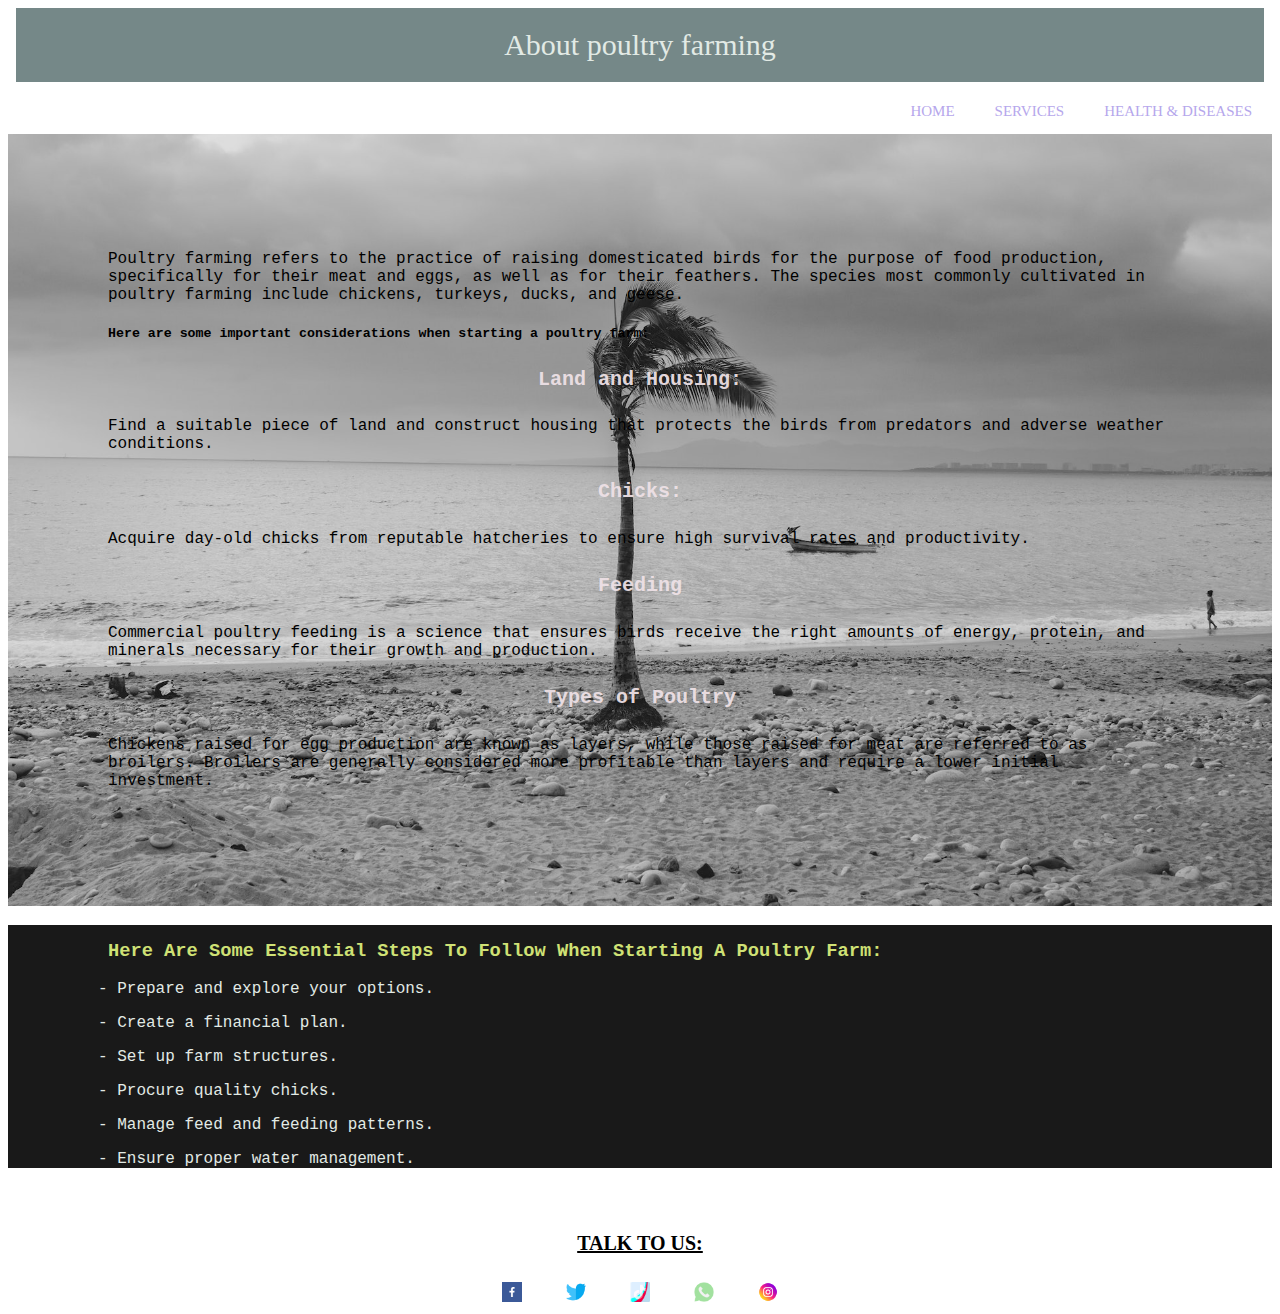
<file: about.html>
<!DOCTYPE html>
<html lang="en">
<head>
    <meta charset="UTF-8">
    <meta name="viewport" content="width=device-width, initial-scale=1.0">
    <link rel="stylesheet" href="about.css">
    <title>poultry farming</title>
</head>
<body>
  
   <h1 class="alfa">About poultry farming</h1>
  
   <section>
   <nav> 
      <ul>
          <a href="health.html"><li>health & diseases</li></a>
          <a href="service.html"><li>services</li></a>
         
          <a href="index.html"><li>home</li></a>
      </ul><br>
      </nav>
   </section><br>
   <div class="container">
    <p class="containa">Poultry farming refers to the practice of raising domesticated birds for the purpose of food production, specifically for their meat and eggs, as well as for their feathers.
         The species most commonly cultivated in poultry farming include chickens, turkeys, ducks, and geese.</p>
         <h5>Here are some important considerations when starting a poultry farm:</h5>
     
           <h4>Land and Housing:</h4> 
              <p> Find a suitable piece of land and construct housing that protects the birds from predators and
                 adverse weather conditions.</p>
            
            <h4> Chicks:</h4>  
               Acquire day-old chicks from reputable hatcheries to ensure high survival rates and productivity.
            
            <h4> Feeding</h4>

                Commercial poultry feeding is a science that ensures birds receive the right amounts of
                 energy, protein, and minerals necessary for their growth and production. 
                
                <h4> Types of Poultry</h4>
               
               <p>Chickens raised for egg production are known as layers, while those raised for meat
                 are referred to as broilers. Broilers are generally considered more profitable than layers
                  and require a lower initial investment. </p>
                
               </div> 
               <section class="cta" >          

               <h3 class="cta_title"> Here are some essential steps to follow when starting a poultry farm:</h3>
               <ol class="cta_title_primary">
                <p>- Prepare and explore your options.</p>
                <p>- Create a financial plan.</p>
                <p>- Set up farm structures.</p>
                <p>-  Procure quality chicks.</p>
                <p>-  Manage feed and feeding patterns.</p>
                <p>- Ensure proper water management.</p>
               </ol>
               </section>
               <br>

               
               

   
</body>
<footer>
   <aside>
       <h4 class="cont">talk to  us:</h4>
       <p>
           <a href="https://web.facebook.com/profile.php?id=61570667713787&sk=about"><img src="images/facebook_2496095.png" width="20px"></a>
       </p>
       <p><a href=""><img src="images/twitter_1400854.png" width="20px"></a></p>
       <p><a href=""><img src="images/tik-tok_3046118.png" width="20px"></a></p>
       <p><a href=""><img src="images/call_4629058.png" width="20px"></a></p>
       <p><a href=""><img src="images/instagram_4138124.png" width="20px"></a></p>
   </aside>
</footer>
</html>
</file>
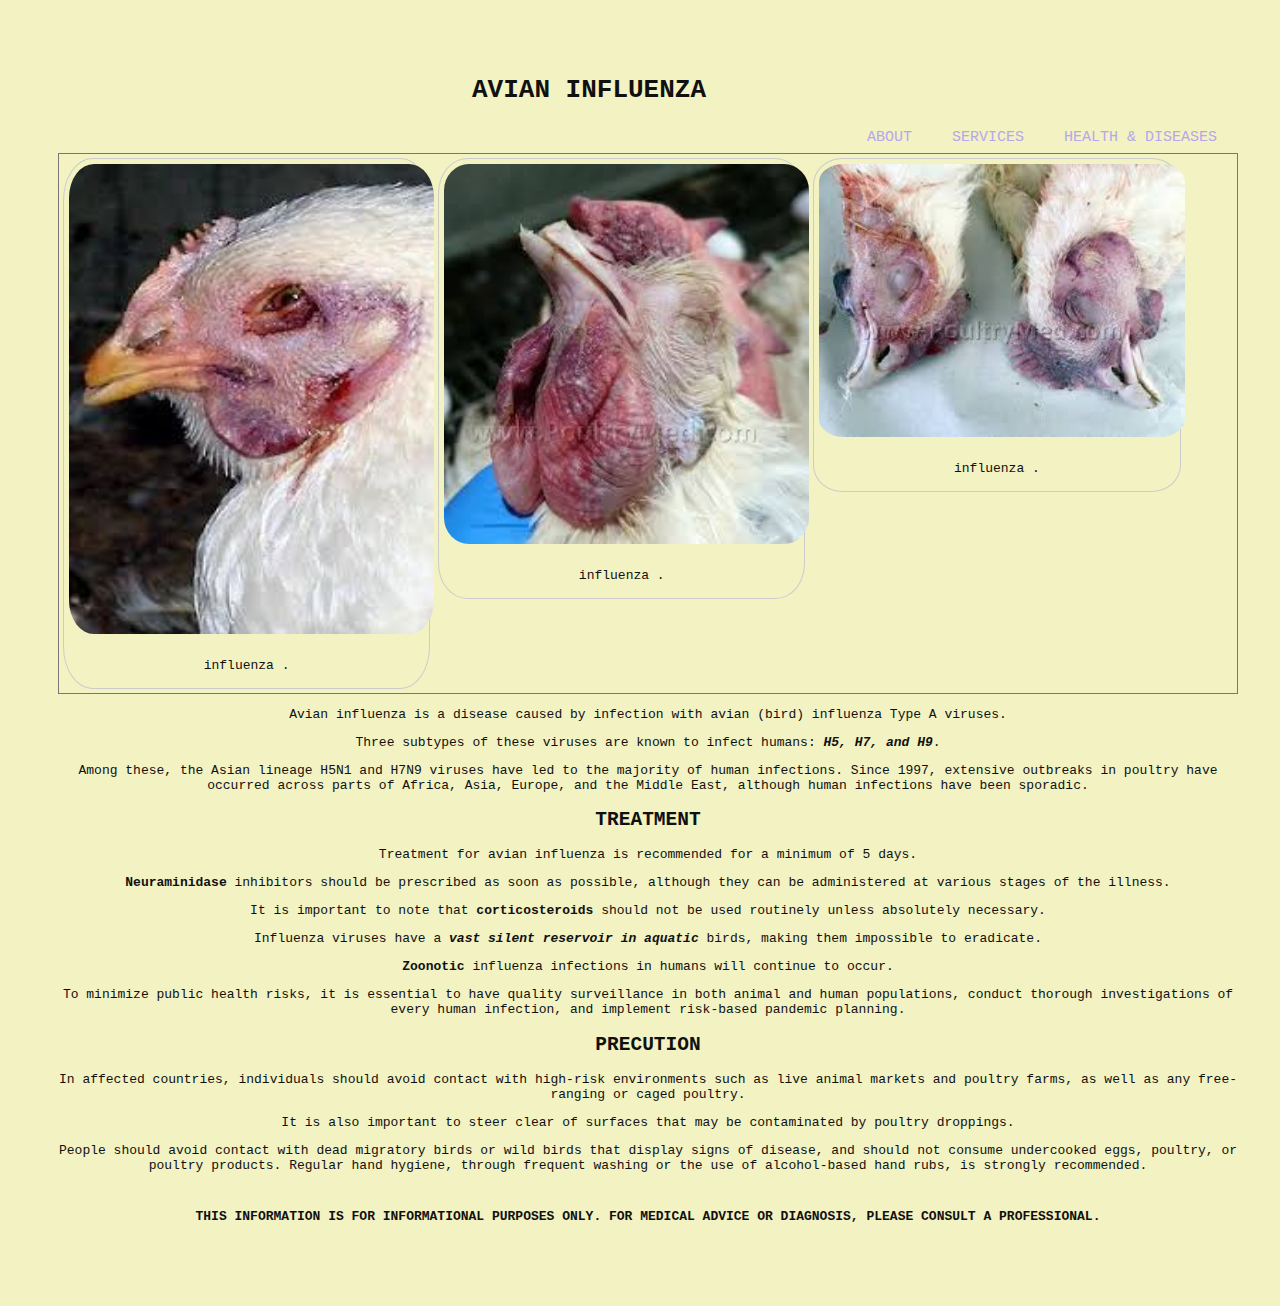
<file: avian.html>
<!DOCTYPE html>
<html lang="en">
<head>
    <meta charset="UTF-8">
    <meta name="viewport" content="width=device-width, initial-scale=1.0">
    <link rel="stylesheet" type="text/css" href="avian.css">
    <title>Avian influenza</title>
</head>
<body>
    <h1>avian influenza</h1>
    <nav>
        <ul>
            <a href="health.html"><li>health & diseases</li></a>
            <a href="service.html"><li>services</li></a>
            <a href="about.html"><li>about</li></a>
            
        </ul><br>
        </nav>

        <div class="img">
            <div class="gallery">
              <a target="_blank" href="https://www.google.com/search?q=avian+influenza+disease&sca_esv=3473e858e21315cd&udm=2&biw=1369&bih=607&sxsrf=AHTn8zoVYIc0hoXsjq4AtJ_FDmmoZ5x0hw%3A1740326788436&ei=hEe7Z6SiGq6Vxc8PpuHdiAM&oq=ainfluenza+disease&gs_lp=[base64]&sclient=img#vhid=BP-S39q5iXfE7M&vssid=mosaic">
            
                <img src="images/avian1.jpeg" alt="avian1" width="600" height="400">
              </a>
              <div class="desc">influenza .</div>
            </div>
            <div class="gallery">
              <a target="_blank" href="https://www.poultrymed.com/Poultrymed/Templates/showpage.asp?DBID=1&LNGID=1&TMID=103&FID=1512">
            
                <img src="images/avian2.jpeg" alt="avian2" width="600" height="400">
              </a>
              <div class="desc">influenza   .
            
                </div>
            </div>
            <div class="gallery">
              <a target="_blank" href="https://www.poultrymed.com/Poultrymed/Templates/showpage.asp?DBID=1&LNGID=1&TMID=103&FID=1512">
            
                <img src="images/avian3.jpeg" alt="avian3" width="600" height="400">
              </a>
              <div class="desc"> influenza .</div>
            </div>
        </div>
    

    <p> Avian influenza is a disease caused by infection with avian (bird) influenza Type A viruses.</p>
    <p> Three subtypes of these viruses are known to infect humans:<i><b> H5, H7, and H9</b></i>. </p>
    <p> Among these, the Asian lineage H5N1 and H7N9 viruses have led to the majority of human infections. 
     Since 1997, extensive outbreaks in poultry have occurred across parts of Africa, Asia, Europe, 
     and the Middle East, although human infections have been sporadic.</p>

     <h2> Treatment</h2>

<p> Treatment for avian influenza is recommended for a minimum of 5 days.</p>
 <p><b> Neuraminidase</b> inhibitors should be prescribed as soon as possible, although they can be administered at various stages of the illness. </p>
 <p> It is important to note that <b> corticosteroids </b>should not be used routinely unless absolutely necessary.</p>
<p> Influenza viruses have a<i><b> vast silent reservoir in aquatic</b></i> birds, making them impossible to eradicate.</p>
 <p><b>Zoonotic </b> influenza infections in humans will continue to occur.</p> 
 <p> To minimize public health risks, 
  it is essential to have quality surveillance in both animal and human populations, 
  conduct thorough investigations of every human infection, and implement risk-based pandemic planning.</p>

<h2> precution</h2>

<p> In affected countries, individuals should avoid contact with high-risk environments such as live animal markets and poultry farms, 
 as well as any free-ranging or caged poultry.</p>
 <p>It is also important to steer clear of surfaces that may be contaminated by poultry droppings. </p>

 <p> People should avoid contact with dead migratory birds or wild birds that display signs of disease, and should not consume undercooked eggs, poultry,
  or poultry products. Regular hand hygiene, through frequent washing or the use of alcohol-based hand rubs, is strongly recommended.</p>

  <footer>
     <p>This information is for informational purposes only.
    For medical advice or diagnosis, please consult a professional.</p>
</footer>
 
</body>
</html>
</file>
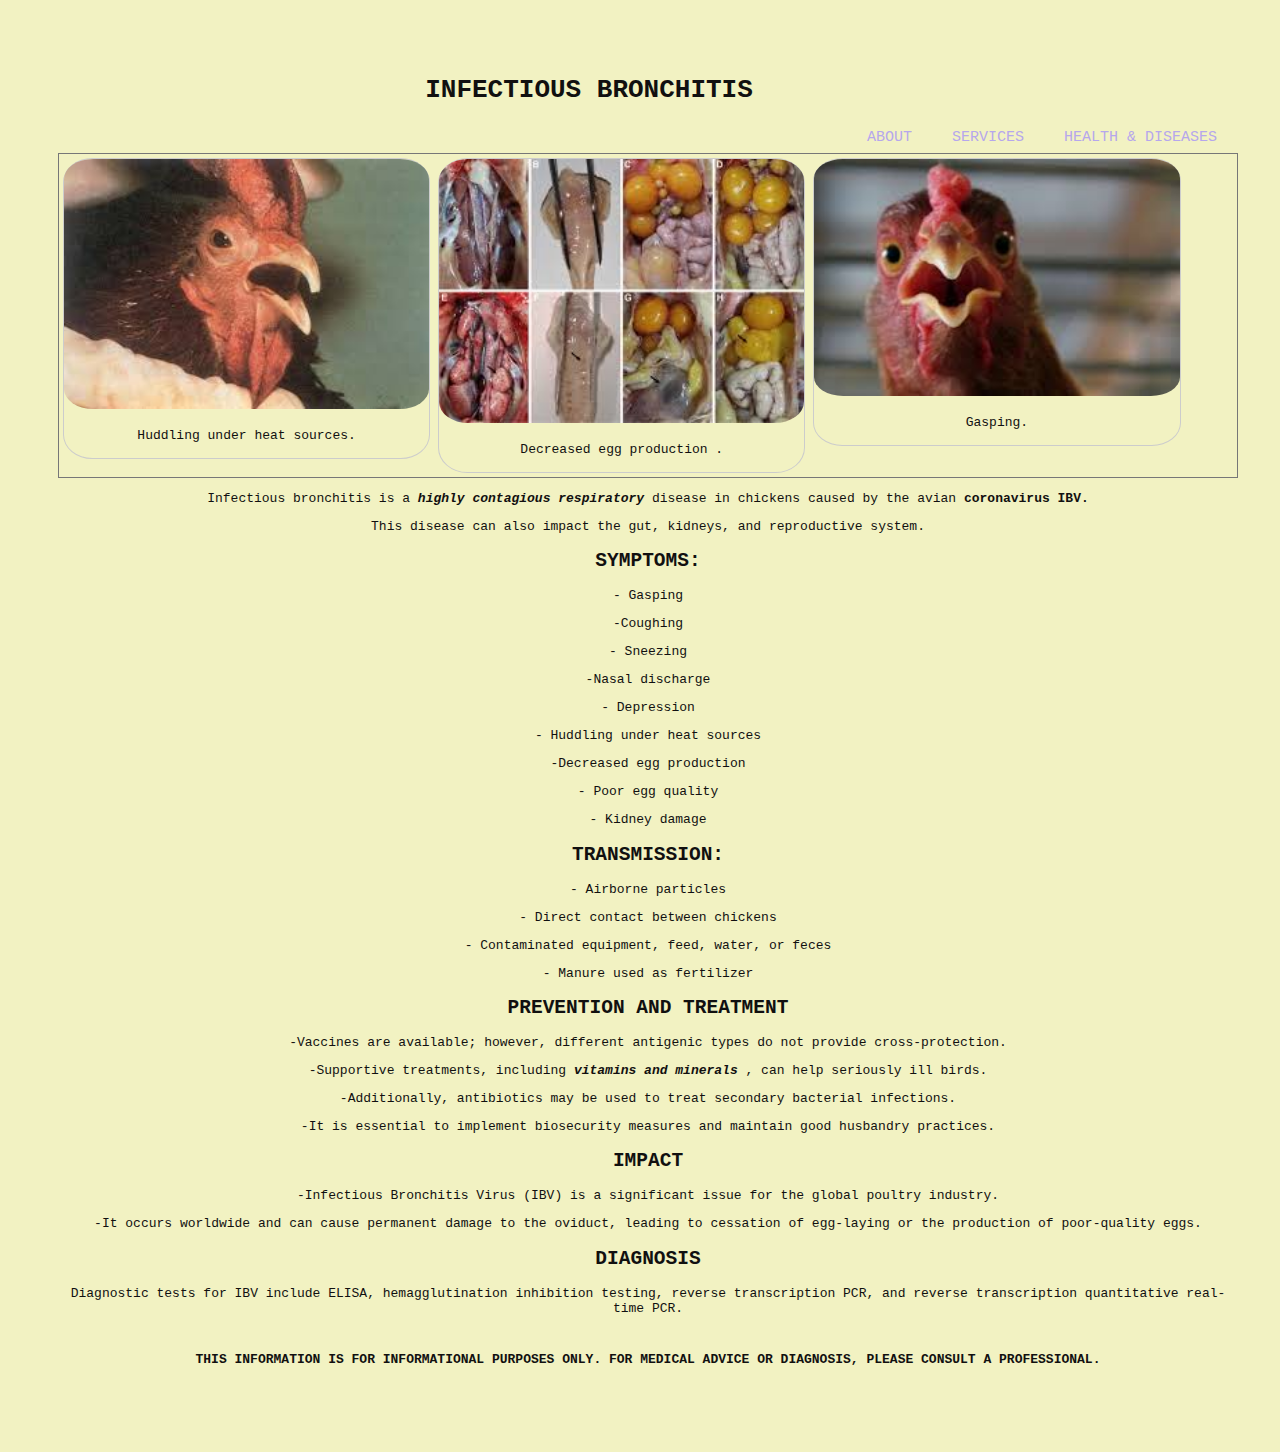
<file: bronchitis.html>
<!DOCTYPE html>
<html lang="en">
<head>
    <meta charset="UTF-8">
    <meta name="viewport" content="width=device-width, initial-scale=1.0">
    <link rel="stylesheet" type="text/css" href="bronchitis.css">
    <title>Infectious bronchitis</title>
</head>
<body>
    <h1>Infectious bronchitis</h1> 
  <nav>
    <ul>
        <a href="health.html"><li>health & diseases</li></a>
        <a href="service.html"><li>services</li></a>
        <a href="about.html"><li>about</li></a>
        
    </ul><br>
    </nav>
    <section class="img">
        <div class="gallery">
          <a target="_blank" href="https://www.google.com/search?q=infectious+bronchitis+disease&sca_esv=3473e858e21315cd&udm=2&biw=1369&bih=607&sxsrf=AHTn8zoxaBE9Vjeu_4XBewbmIBy-h89VQQ%3A1740326821602&ei=pUe7Z4iQJJ2rxc8P5bWq0QE&oq=&gs_lp=[base64]&sclient=img">
        
            <img src="images/bronchitis1.jpeg" alt="bronchitis1" width="600" height="400">
          </a>
          <div class="desc">Huddling under heat sources.</div>
        </div>
        <div class="gallery">
          <a target="_blank" href="https://veterinaryresearch.biomedcentral.com/articles/10.1186/s13567-020-00811-y">
        
            <img src="images/bronchitis2.jpeg" alt="bronchitis2" width="600" height="400">
          </a>
          <div class="desc">Decreased egg production  .
        
            </div>
        </div>
        <div class="gallery">
          <a target="_blank" href="https://www.wattagnet.com/broilers-turkeys/article/15518676/infectious-bronchitis-hits-15000-algerian-layers-wattagnet">
        
            <img src="images/bronchitis3.jpeg" alt="bronchitis3" width="600" height="400">
          </a>
          <div class="desc"> Gasping.</div>
        </div>
        </section>
      
    
   <p> Infectious bronchitis is a<i><b> highly contagious respiratory </b></i>disease in chickens caused by the avian <b>coronavirus IBV. </b> </p>
   <p> This disease can also impact the gut, kidneys, and reproductive system.</p>

<h2> Symptoms:</h2>

<p>- Gasping  </p>
<p> -Coughing  </p>
    <p>- Sneezing </p> 
        <p> -Nasal discharge  </p>
            <p>- Depression  </p>
                <p>- Huddling under heat sources  </p>
                    <p> -Decreased egg production  </p>
                        <p>- Poor egg quality  </p>
                            <p>- Kidney damage  </p>
                                                
<h2>Transmission:</h2> 

    <p>- Airborne particles  </p>
        <p>- Direct contact between chickens  </p>
            <p>- Contaminated equipment, feed, water, or feces </p> 
                <p>- Manure used as fertilizer  </p>

<h2>Prevention and Treatment</h2>

    <p>-Vaccines are available; however, different antigenic types do not provide cross-protection. </p>
        <p>-Supportive treatments, including <i><b>vitamins and minerals</b></i> , can help seriously ill birds.</p>
            <p>-Additionally, antibiotics may be used to treat secondary bacterial infections. </p>
                <p>-It is essential to implement biosecurity measures and maintain good husbandry practices.</p>

<h2>Impact</h2>

    <p>-Infectious Bronchitis Virus (IBV) is a significant issue for the global poultry industry. </p>
        <p>-It occurs worldwide and can cause permanent damage to the oviduct, 
            leading to cessation of egg-laying or the production of poor-quality eggs.</p>

<h2>Diagnosis</h2>

<p> Diagnostic tests for IBV include ELISA, hemagglutination inhibition testing, reverse transcription PCR, 
and reverse transcription quantitative real-time PCR.</p>
<footer>
<p class="">This information is for informational purposes only. For medical advice or diagnosis, please consult a professional.</p>
</footer>
</body>
</html>
</file>
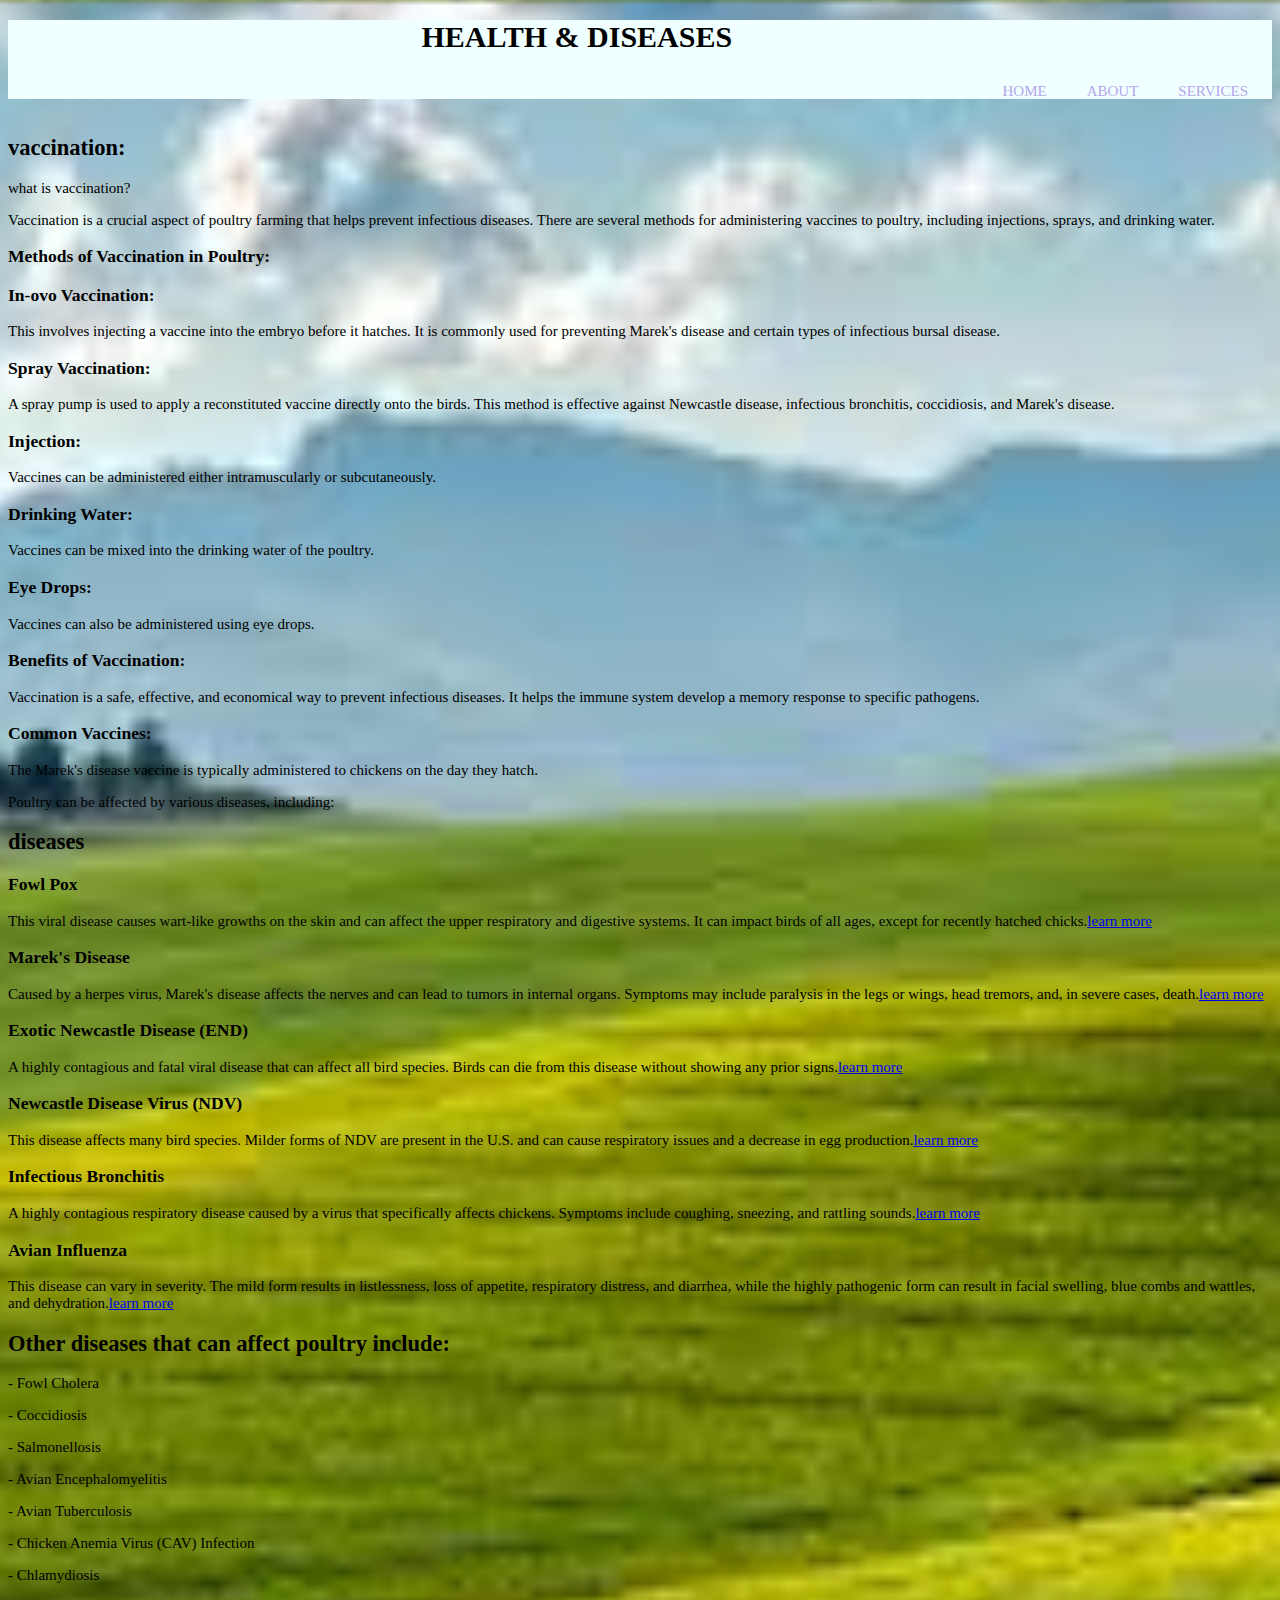
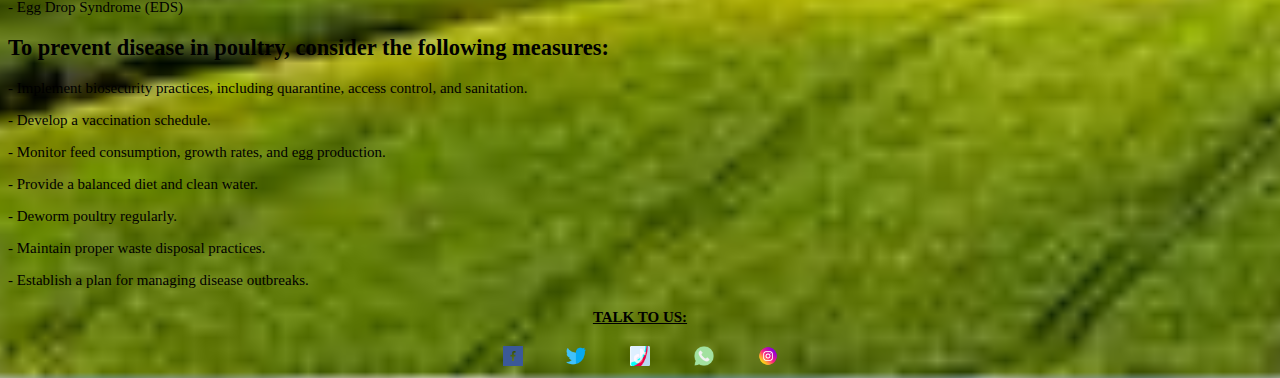
<file: health.html>
<!DOCTYPE html>
<html lang="en">
<head>
    <meta charset="UTF-8">
    <meta name="viewport" content="width=h, initial-scale=1.0">
    <link rel="stylesheet" type="text/css" href="health.css">
    <title>Health & diseases</title>
</head>
<body>
    <header>
        <h1>health & diseases</h1>
        <nav>
            <ul>
                
                <a href="service.html"><li>services</li></a>
                <a href="about.html"><li>about</li></a>
                <a href="index.html"><li>home</li></a>
            </ul><br>
            </nav>
    </header><br>
    <h2>vaccination:</h2>
    <p>what is vaccination?</p>
   <p> Vaccination is a crucial aspect of poultry farming that helps prevent infectious diseases. 
    There are several methods for administering vaccines to poultry, including injections, sprays, and drinking water.</p>

<h3> Methods of Vaccination in Poultry:</h3>

<h3> In-ovo Vaccination:</h3>
     <p>This involves injecting a vaccine into the embryo before it hatches. 
It is commonly used for preventing Marek's disease and certain types of infectious bursal disease.</p>

<h3>Spray Vaccination:</h3>
   <p>A spray pump is used to apply a reconstituted vaccine directly onto the birds. 
This method is effective against Newcastle disease, infectious bronchitis, coccidiosis, and Marek's disease.</p>

<h3>Injection:</h3>
   <p> Vaccines can be administered either intramuscularly or subcutaneously.</p>

<h3>Drinking Water:</h3>
    <p> Vaccines can be mixed into the drinking water of the poultry.</p>

<h3>Eye Drops:</h3>
   <p> Vaccines can also be administered using eye drops.</p>

<h3>Benefits of Vaccination:</h3>
<p>Vaccination is a safe, effective, and economical way to prevent infectious diseases. 
It helps the immune system develop a memory response to specific pathogens.</p>

<h3>Common Vaccines:</h3>
<p> The Marek's disease vaccine is typically administered to chickens on the day they hatch.</p>

    <P>Poultry can be affected by various diseases, including:</P>
<h2>diseases</h2>
        <h3>Fowl Pox</h3>
           <p>This viral disease causes wart-like growths on the skin and can affect the upper respiratory and digestive systems. 
           It can impact birds of all ages, except for recently hatched chicks.<a href="pox.html">learn more</a> </p>
        
         <h3> Marek's Disease</h3>
          <p> Caused by a herpes virus, Marek's disease affects the nerves and can lead to tumors in internal organs. 
           Symptoms may include paralysis in the legs or wings, head tremors, and, in severe cases, death.<a href="marekes.html">learn more</a></p>
        
         <h3>Exotic Newcastle Disease (END)</h3> 
          <p> A highly contagious and fatal viral disease that can affect all bird species. 
           Birds can die from this disease without showing any prior signs.<a href="newcastle.html">learn more</a></p>
        
         <h3>Newcastle Disease Virus (NDV)</h3>
          <p>This disease affects many bird species. Milder forms of NDV are present in the U.S. 
           and can cause respiratory issues and a decrease in egg production.<a href="newcastle virus.html">learn more</a></p>
        
        <h3>Infectious Bronchitis</h3>
          <p> A highly contagious respiratory disease caused by a virus that specifically affects chickens.
            Symptoms include coughing, sneezing, and rattling sounds.<a href="bronchitis.html">learn more</a></p>
        
        <h3>Avian Influenza</h3>
           <p>This disease can vary in severity. The mild form results in listlessness, loss of appetite, respiratory distress,
            and diarrhea, while the highly pathogenic form can result in facial swelling, blue combs and wattles, and dehydration.<a href="avian.html">learn more</a></p>
        
       <h2>Other diseases that can affect poultry include:</h2>
       <p> - Fowl Cholera</p>
        <p>- Coccidiosis</p>
       <p>- Salmonellosis</p>
       <p> - Avian Encephalomyelitis</p>
       <p>- Avian Tuberculosis</p>
       <p> - Chicken Anemia Virus (CAV) Infection</p>
       <p> - Chlamydiosis</p>
        <p>- Egg Drop Syndrome (EDS)</p>
        
        <h2>To prevent disease in poultry, consider the following measures:</h2>
        <p>- Implement biosecurity practices, including quarantine, access control, and sanitation.</p>
            <p> - Develop a vaccination schedule.</p>
                <p> - Monitor feed consumption, growth rates, and egg production.</p>
                    <p> - Provide a balanced diet and clean water.</p>
                        <p> - Deworm poultry regularly.</p>
                            <p> - Maintain proper waste disposal practices.</p>
                                <p> - Establish a plan for managing disease outbreaks.
        </P>
</body>
<footer>
    <aside>
        <h4 class="cont">talk to  us:</h4>
        <p>
            <a href="https://web.facebook.com/profile.php?id=61570667713787&sk=about"><img src="images/facebook_2496095.png" width="20px"></a>
        </p>
        <p><a href=""><img src="images/twitter_1400854.png" width="20px"></a></p>
        <p><a href=""><img src="images/tik-tok_3046118.png" width="20px"></a></p>
        <p><a href=""><img src="images/call_4629058.png" width="20px"></a></p>
        <p><a href=""><img src="images/instagram_4138124.png" width="20px"></a></p>
    </aside>
 </footer>
</html>
</file>
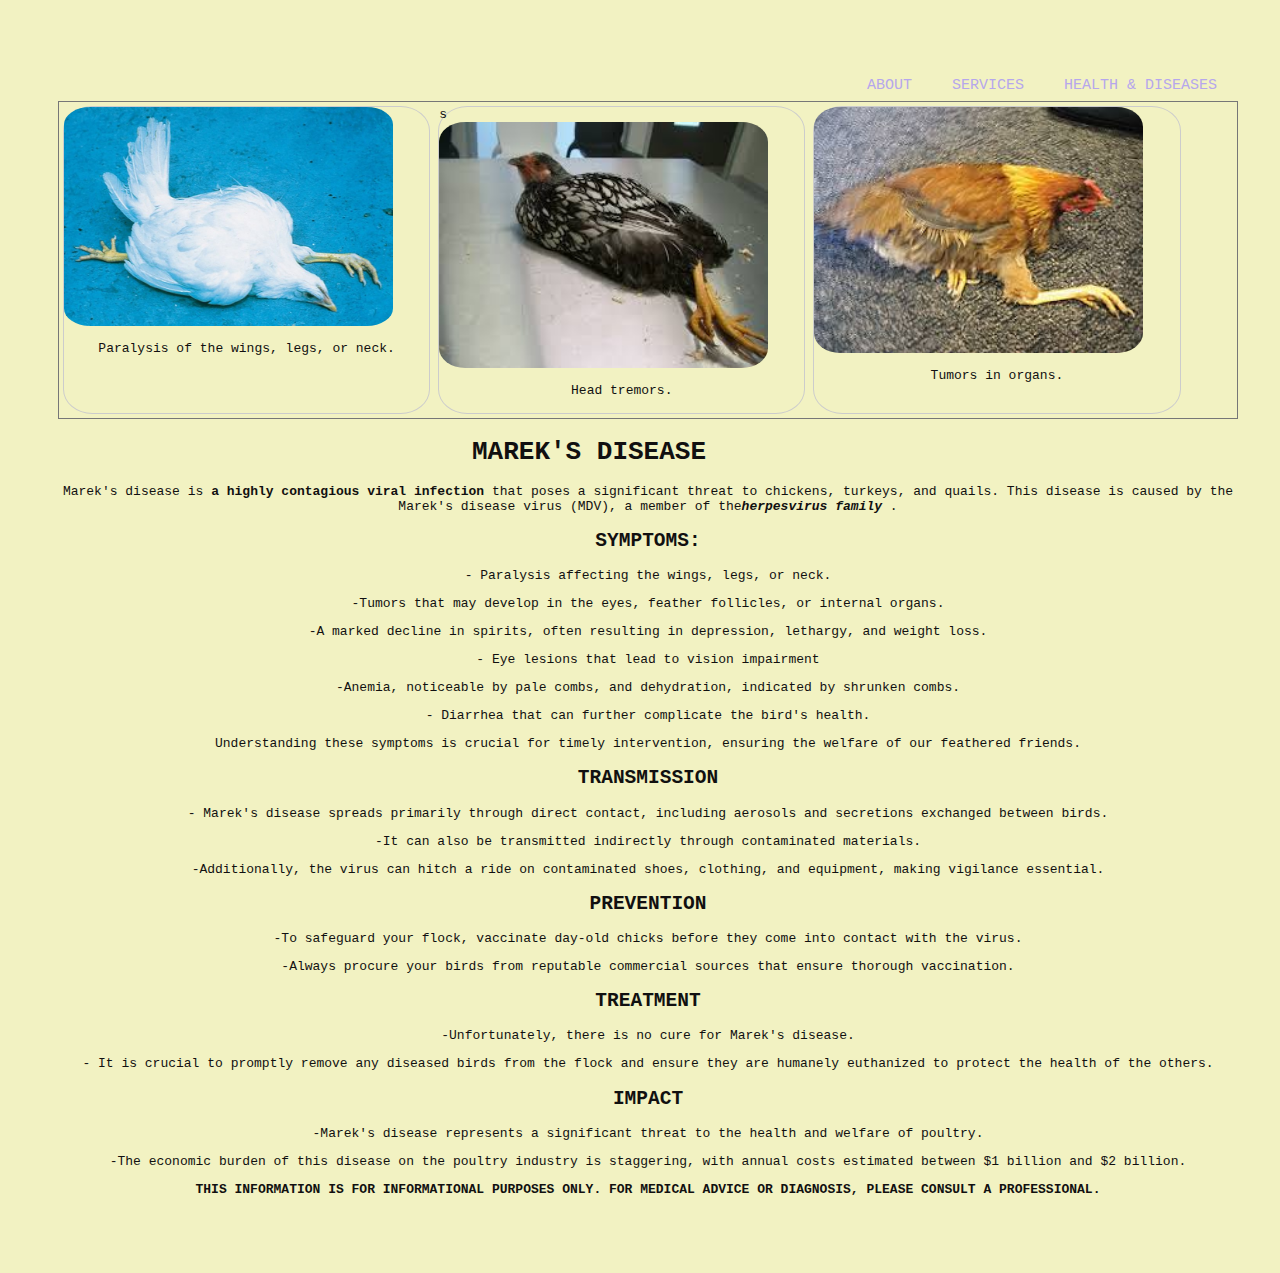
<file: marekes.html>
<!DOCTYPE html>
<html lang="en">
<head>
    <meta charset="UTF-8">
    <meta name="viewport" content="width=device-width, initial-scale=1.0">
    <link rel="stylesheet" type="text/css" href="marekes.css">
    <title>Marek's disease</title>
</head>
<body>
    <nav>
        <ul>
            <a href="health.html"><li>health & diseases</li></a>
            <a href="service.html"><li>services</li></a>
            <a href="about.html"><li>about</li></a>
            
        </ul><br>
        </nav>
        <section class="img">
            <div class="gallery">
              <a target="_blank" href="https://www.poultryworld.net/health-nutrition/analysing-genomes-to-improve-disease-control-in-poultry/">
            
                <img src="images/Mareksdisease.jpg" alt="marekes" width="600" height="400">
              </a>
              <div class="desc">Paralysis of the wings, legs, or neck.</div>
            </div>
            <div class="gallery">s
              <a target="_blank" href="https://www.google.com/search?q=marek%27s+disease&sca_esv=3473e858e21315cd&udm=2&biw=1369&bih=607&sxsrf=AHTn8zrPBq-5gTA71E4zmUaqMPNvUGYPyg%3A1740339383863&ei=t3i7Z4OtNNqExc8P5JPpyQk&oq=&gs_lp=[base64]&sclient=img">
            
                <img src="images/marekes1.jpeg" alt="marekes1" width="600" height="400">
              </a>
              <div class="desc">Head tremors.
                </div>
            </div>
            <div class="gallery">
              <a target="_blank" href="https://www.nadis.org.uk/disease-a-z/poultry/diseases-of-farmyard-poultry/part-2-control-of-mareks-disease-and-other-tumours/">
            
                <img src="images/marekes3.jpeg" alt="marekes3" width="600" height="400">
              </a>
              <div class="desc">Tumors in organs.</div>
            </div>
            </section>
    <h1>Marek's disease</h1>
   <p> Marek's disease is<b> a highly contagious viral infection </b>that poses a significant threat to chickens, turkeys, and quails.
     This disease is caused by
     the Marek's disease virus (MDV), a member of the<i><b>herpesvirus family</b></i> .</p>

<h2>Symptoms:</h2>

<p>- Paralysis affecting the wings, legs, or neck.</p>
<p> -Tumors that may develop in the eyes, feather follicles, or internal organs.</p>
<p>-A marked decline in spirits, often resulting in depression, lethargy, and weight loss.</p>
<p>- Eye lesions that lead to vision impairment</li>
<p>-Anemia, noticeable by pale combs, and dehydration, indicated by shrunken combs.</p>
<p>- Diarrhea that can further complicate the bird's health.</p>

<p>Understanding these symptoms is crucial for timely intervention, ensuring the welfare of our feathered friends.</p>
<h2>Transmission</h2>

    <p>- Marek's disease spreads primarily through direct contact, including aerosols and secretions exchanged between birds. </p> 
        <p> -It can also be transmitted indirectly through contaminated materials.  </p>
            <p> -Additionally, the virus can hitch a ride on contaminated shoes, clothing, and equipment, making vigilance essential.  </p>

<h2>Prevention</h2>

    <p> -To safeguard your flock, vaccinate day-old chicks before they come into contact with the virus.  </p>
        <p> -Always procure your birds from reputable commercial sources that ensure thorough vaccination.  </p>

<h2>Treatment</h2>

    <p> -Unfortunately, there is no cure for Marek's disease.  </p>
        <p>- It is crucial to promptly remove any diseased birds from the flock and ensure they are humanely 
            euthanized to protect the health of the others.</p>  

<h2>Impact</h2> 

    <p>-Marek's disease represents a significant threat to the health and welfare of poultry.  </p>
        <p>-The economic burden of this disease on the poultry industry is staggering, with annual costs estimated between $1 billion and $2 billion. </p>

<footer>
    
<p>This information is for informational purposes only. For medical advice or diagnosis, please consult a professional.</p>

</footer>
</body>
</html>
</file>
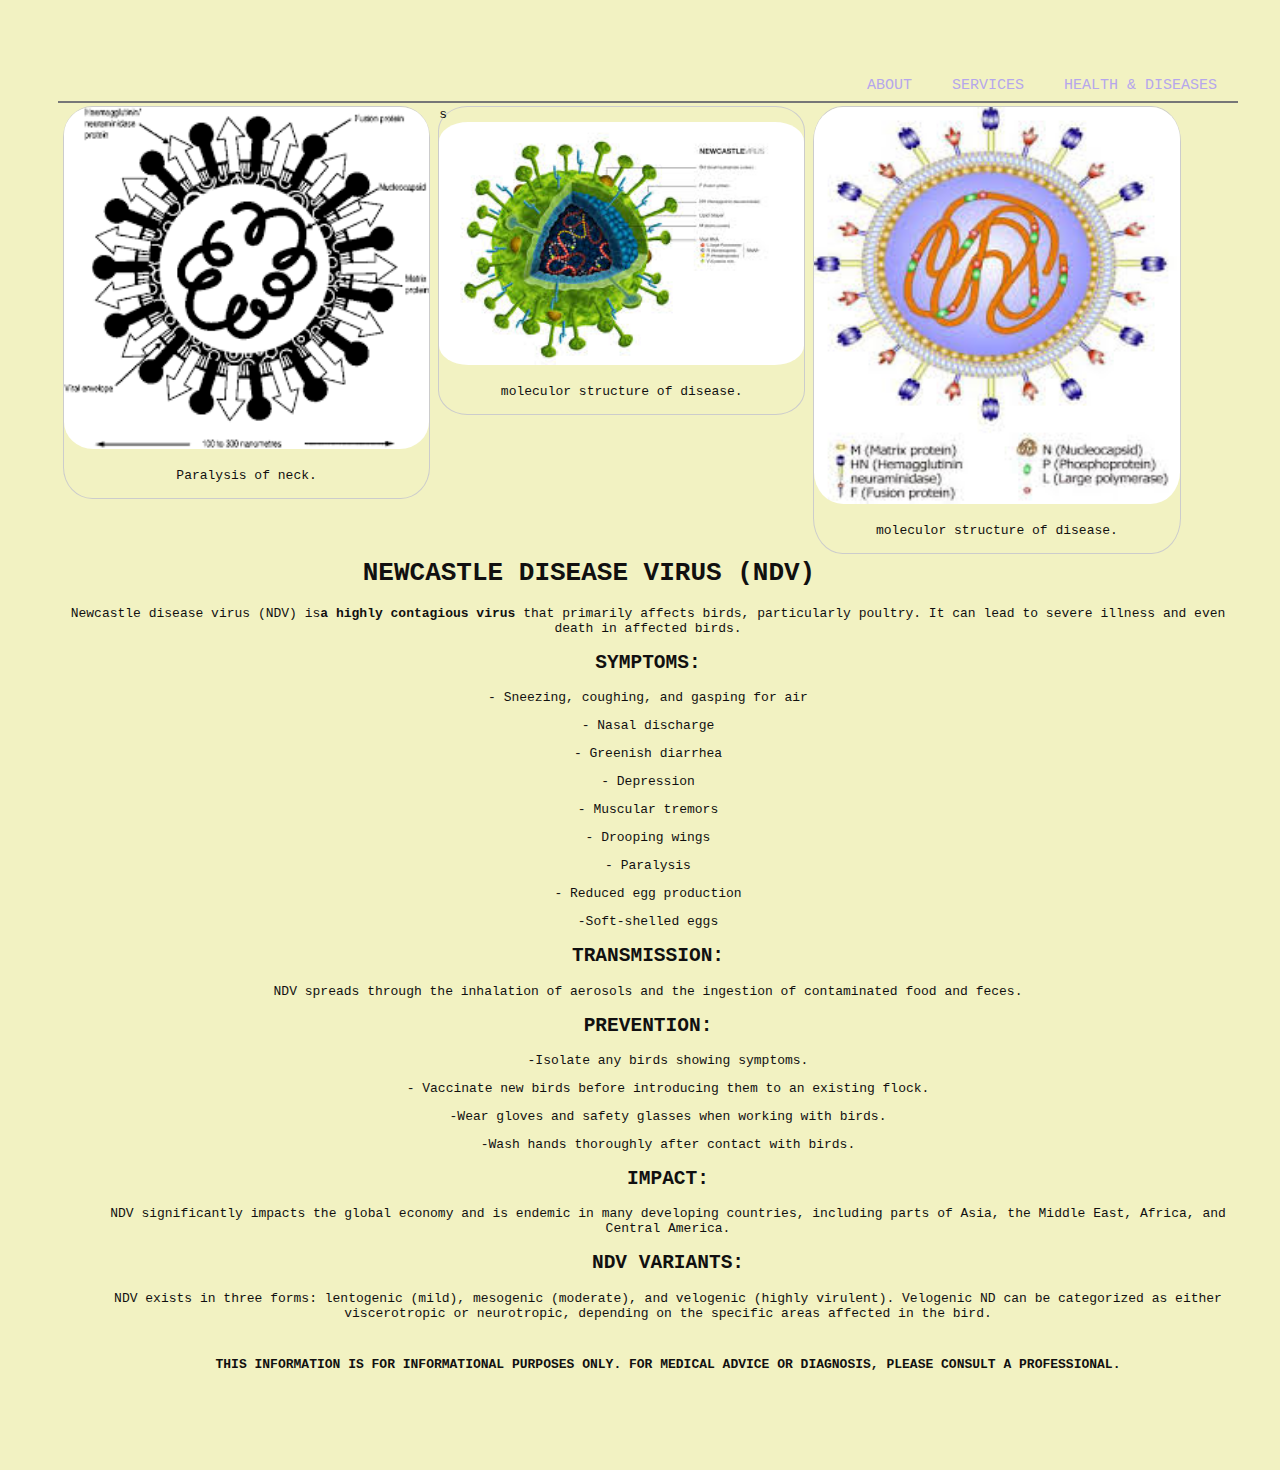
<file: newcastle virus.html>
<!DOCTYPE html>
<html lang="en">
<head>
    <meta charset="UTF-8">
    <meta name="viewport" content="width=device-width, initial-scale=1.0">
    <link rel="stylesheet" type="text/css" href="newcastle virus.css">
    <title> Newcastle disease virus (NDV) t</title>
</head>
<body>
    <nav>
        <ul>
            <a href="health.html"><li>health & diseases</li></a>
            <a href="service.html"><li>services</li></a>
            <a href="about.html"><li>about</li></a>
            
        </ul><br>
        </nav>
        <section class="img">
            <div class="gallery">
              <a target="_blank" href="https://www.google.com/search?q=newcastle+disease+virus&sca_esv=3473e858e21315cd&udm=2&biw=1369&bih=607&sxsrf=AHTn8zrgar1dHJj60tVop-TsE9PYiv44MA%3A1740322378747&ei=Sja7Z9ibLbSXxc8Pqe610AM&oq=newcastle+disease&gs_lp=[base64]&sclient=img#vhid=GEb4Pj992iEEJM&vssid=mosaic">
            
                <img src="images/newcastlevirus1.png" alt="newcastle1" width="600" height="400">
              </a>
              <div class="desc">Paralysis of  neck.</div>
            </div>
            <div class="gallery">s
              <a target="_blank" href="https://www.thepoultrysite.com/articles/newcastle-disease-key-points-about-vaccination">
            
                <img src="images/newcastlevirus2.jpeg" alt="newcastle2" width="600" height="400">
              </a>
              <div class="desc">moleculor structure of disease.
                </div>
            </div>
            <div class="gallery">
              <a target="_blank" href="https://www.researchgate.net/figure/Molecular-structure-of-Newcastle-disease-virus-Newcastle-disease-virus-contains-nuclear_fig1_339289798">
            
                <img src="images/newcastlevirus3.jpeg" alt="newcastle3" width="600" height="400">
              </a>
              <div class="desc">moleculor structure of disease.</div>
            </div>
            </section>
   <h1> Newcastle disease virus (NDV) </h1>
   <p> Newcastle disease virus (NDV) is<b>a highly contagious virus</b>  that primarily affects birds, particularly poultry. 
    It can lead to severe illness and even death in affected birds.</p>

<h2>Symptoms:</h2>

<p>- Sneezing, coughing, and gasping for air</p>
    <p>- Nasal discharge</p>
        <p>- Greenish diarrhea</p>
            <p>- Depression</p>
                <p>- Muscular tremors</p>
                    <p>- Drooping wings</p>
                        <p>- Paralysis</p>
                            <p>- Reduced egg production</p>
                                <p> -Soft-shelled eggs</p>
                                
<h2>Transmission:</h2>
<p> NDV spreads through the inhalation of aerosols and the ingestion of contaminated food and feces.</p>

<h2>Prevention:</h2>
<ol>
<p> -Isolate any birds showing symptoms.</p>
    <p>- Vaccinate new birds before introducing them to an existing flock.</p>
        <p> -Wear gloves and safety glasses when working with birds.</p>
            <p> -Wash hands thoroughly after contact with birds.</p>
            
<h2>Impact:</h2>
 <p> NDV significantly impacts the global economy and is endemic in many developing countries, including parts of Asia, the Middle East, 
Africa, and Central America.</p>

<h2>NDV Variants:</h2>
<p> NDV exists in three forms: lentogenic (mild), mesogenic (moderate), and velogenic (highly virulent). 
Velogenic ND can be categorized as either viscerotropic or neurotropic, depending on the specific areas affected in the bird.</p>

<footer>
<p>This information is for informational purposes only. For medical advice or diagnosis, please consult a professional.</p>
</footer>
</body>
</html>
</file>
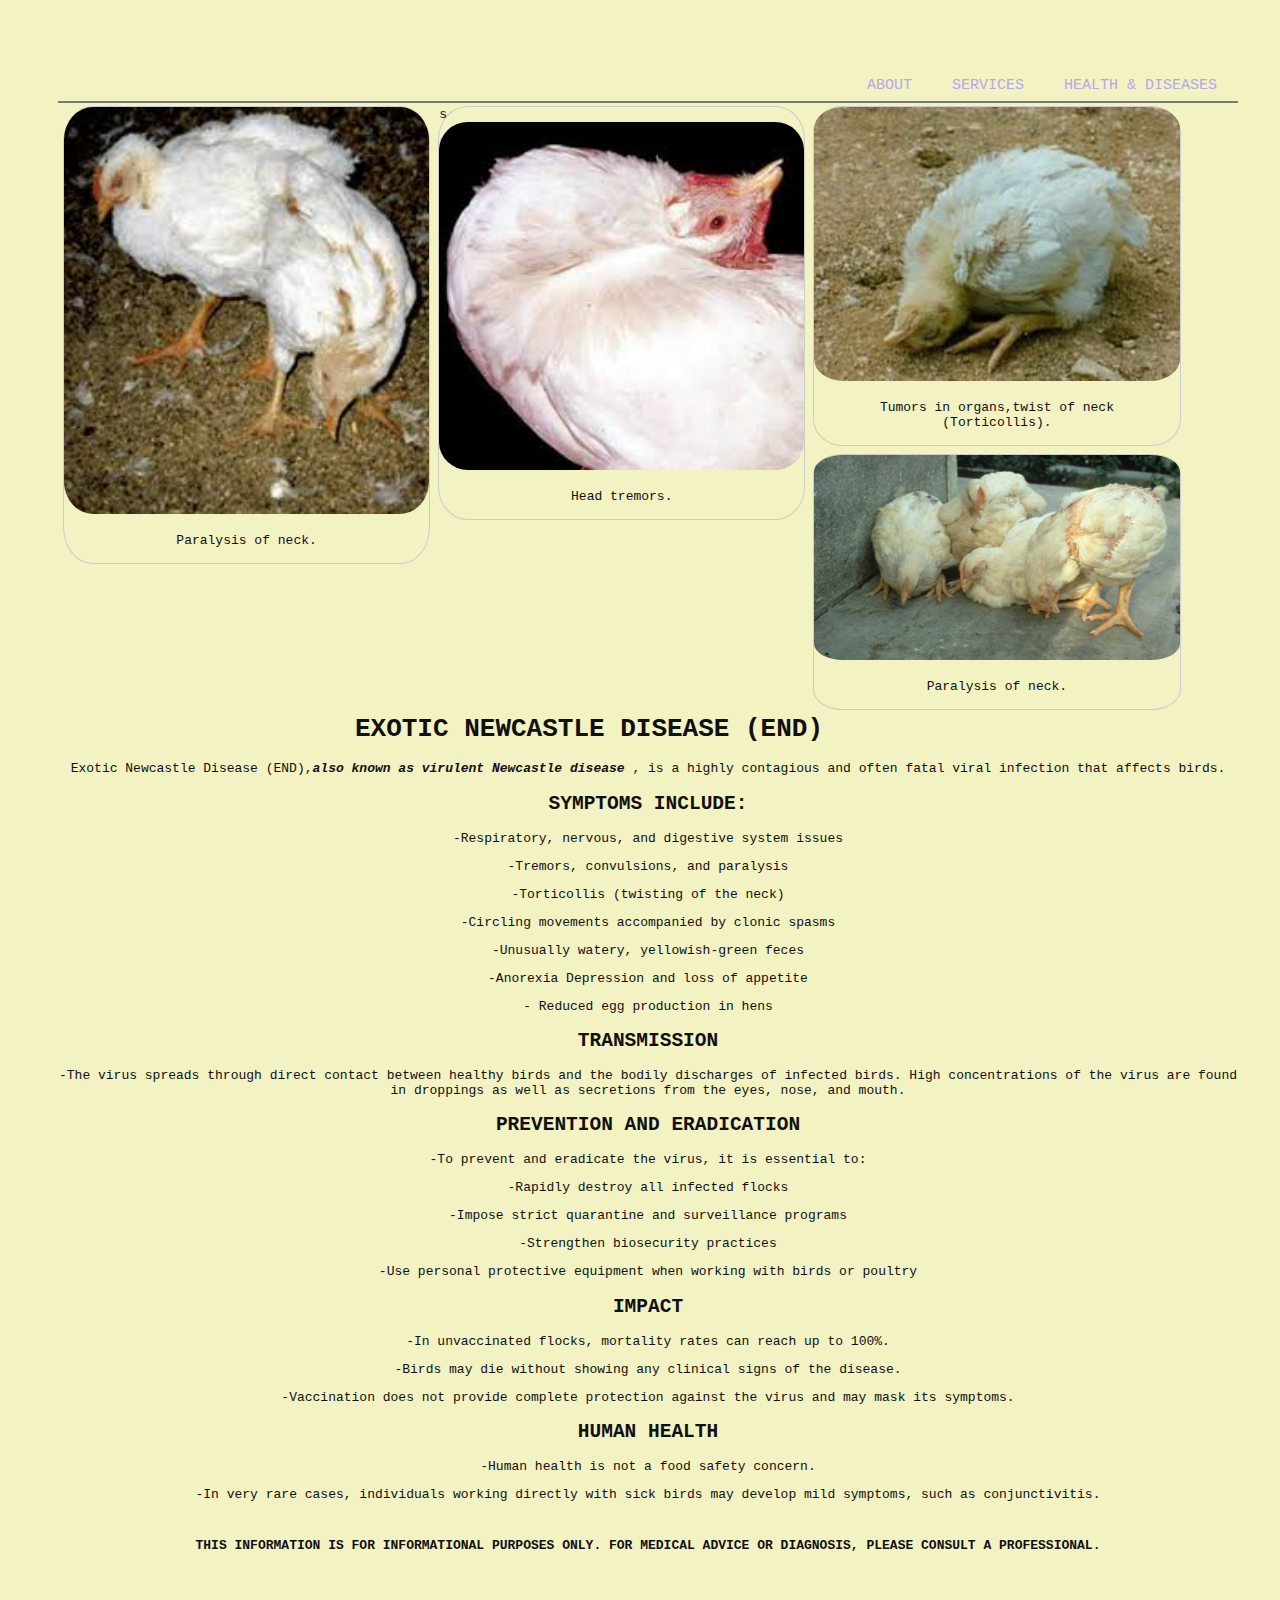
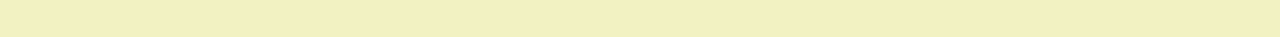
<file: newcastle.html>
<!DOCTYPE html>
<html lang="en">
<head>
    <meta charset="UTF-8">
    <meta name="viewport" content="width=device-width, initial-scale=1.0">
    <link rel="stylesheet" type="text/css" href="newcastle.css">
    <title> Exotic Newcastle Disease (END)</title>
</head>
<body>
    <nav>
        <ul>
            <a href="health.html"><li>health & diseases</li></a>
            <a href="service.html"><li>services</li></a>
            <a href="about.html"><li>about</li></a>
            
        </ul><br>
        </nav>
        <section class="img">
            <div class="gallery">
              <a target="_blank" href="https://www.google.com/search?q=exotic+newcastle+disease&sca_esv=3473e858e21315cd&udm=2&biw=1369&bih=607&sxsrf=AHTn8zoNaSg9N_Z9HFQK0VexQprABlO0HA%3A1740339693791&ei=7Xm7Z5P_L5DZ7M8PlcGBqQk&oq=&gs_lp=[base64]&sclient=img">
            
                <img src="images/newcastle.jpg" alt="newcastle" width="600" height="400">
              </a>
              <div class="desc">Paralysis of  neck.</div>
            </div>
            <div class="gallery">s
              <a target="_blank" href="https://www.ceva.vn/en/Technical-Informations/Poultry/Disease-Informations/Newcastle-s-Disease-ND">
            
                <img src="images/newcastle1.jpeg" alt="newcastle1" width="600" height="400">
              </a>
              <div class="desc">Head tremors.
                </div>
            </div>
            <div class="gallery">
              <a target="_blank" href="https://poultrydvm.com/condition/newcastle-disease">
            
                <img src="images/newcastle2.jpeg" alt="newcastle2" width="600" height="400">
              </a>
              <div class="desc">Tumors in organs,twist of neck (Torticollis).</div>
            </div>
            <div class="gallery">
                <a target="_blank" href="https://www.google.com/search?q=exotic+newcastle+disease&sca_esv=3473e858e21315cd&udm=2&biw=1369&bih=607&sxsrf=AHTn8zoNaSg9N_Z9HFQK0VexQprABlO0HA%3A1740339693791&ei=7Xm7Z5P_L5DZ7M8PlcGBqQk&oq=&gs_lp=[base64]&sclient=img">
              
                  <img src="images/Newcastle DV.jpg" alt="newcastle3" width="600" height="400">
                </a>
                <div class="desc">Paralysis of  neck.</div>
              </div>
            </section>
   <h1> Exotic Newcastle Disease (END)</h1>
    <p> Exotic Newcastle Disease (END),<i><b>also known as virulent Newcastle disease</b></i> , is a highly contagious and often fatal viral 
    infection that affects birds. </p>

<h2> Symptoms include:</h2>

<p> -Respiratory, nervous, and digestive system issues</p>
    <p>-Tremors, convulsions, and paralysis</p>
        <p>-Torticollis (twisting of the neck)</p>
            <p> -Circling movements accompanied by clonic spasms</p>
                <p>-Unusually watery, yellowish-green feces</p>
                    <p>-Anorexia Depression and loss of appetite</p>
                        <p>- Reduced egg production in hens</p>
</ol>
<h2>Transmission</h2>
<p>-The virus spreads through direct contact between healthy birds and the bodily discharges of infected birds.
 High concentrations of the virus are found in droppings as well as secretions from the eyes, nose, and mouth.</p>

 <h2>Prevention and Eradication</h2> 
 
<p> -To prevent and eradicate the virus, it is essential to:  </p>
<p> -Rapidly destroy all infected flocks  </p>
    <p> -Impose strict quarantine and surveillance programs  </p>
        <p> -Strengthen biosecurity practices  </p>
            <p> -Use personal protective equipment when working with birds or poultry</p>

<h2>Impact</h2>

    <p>-In unvaccinated flocks, mortality rates can reach up to 100%.</p>
        <p>-Birds may die without showing any clinical signs of the disease. </p>
            <p>-Vaccination does not provide complete protection against the virus and may mask its symptoms.</p>
 <h2> Human health</h2>
 <p>-Human health is not a food safety concern.</p>
    <p>-In very rare cases, individuals working directly with sick birds may develop mild symptoms,
 such as conjunctivitis.</p>
 
 <footer>
 <p>This information is for informational purposes only. For medical advice or diagnosis, please consult a professional.</p>
</footer>
</body>
</html>
</file>
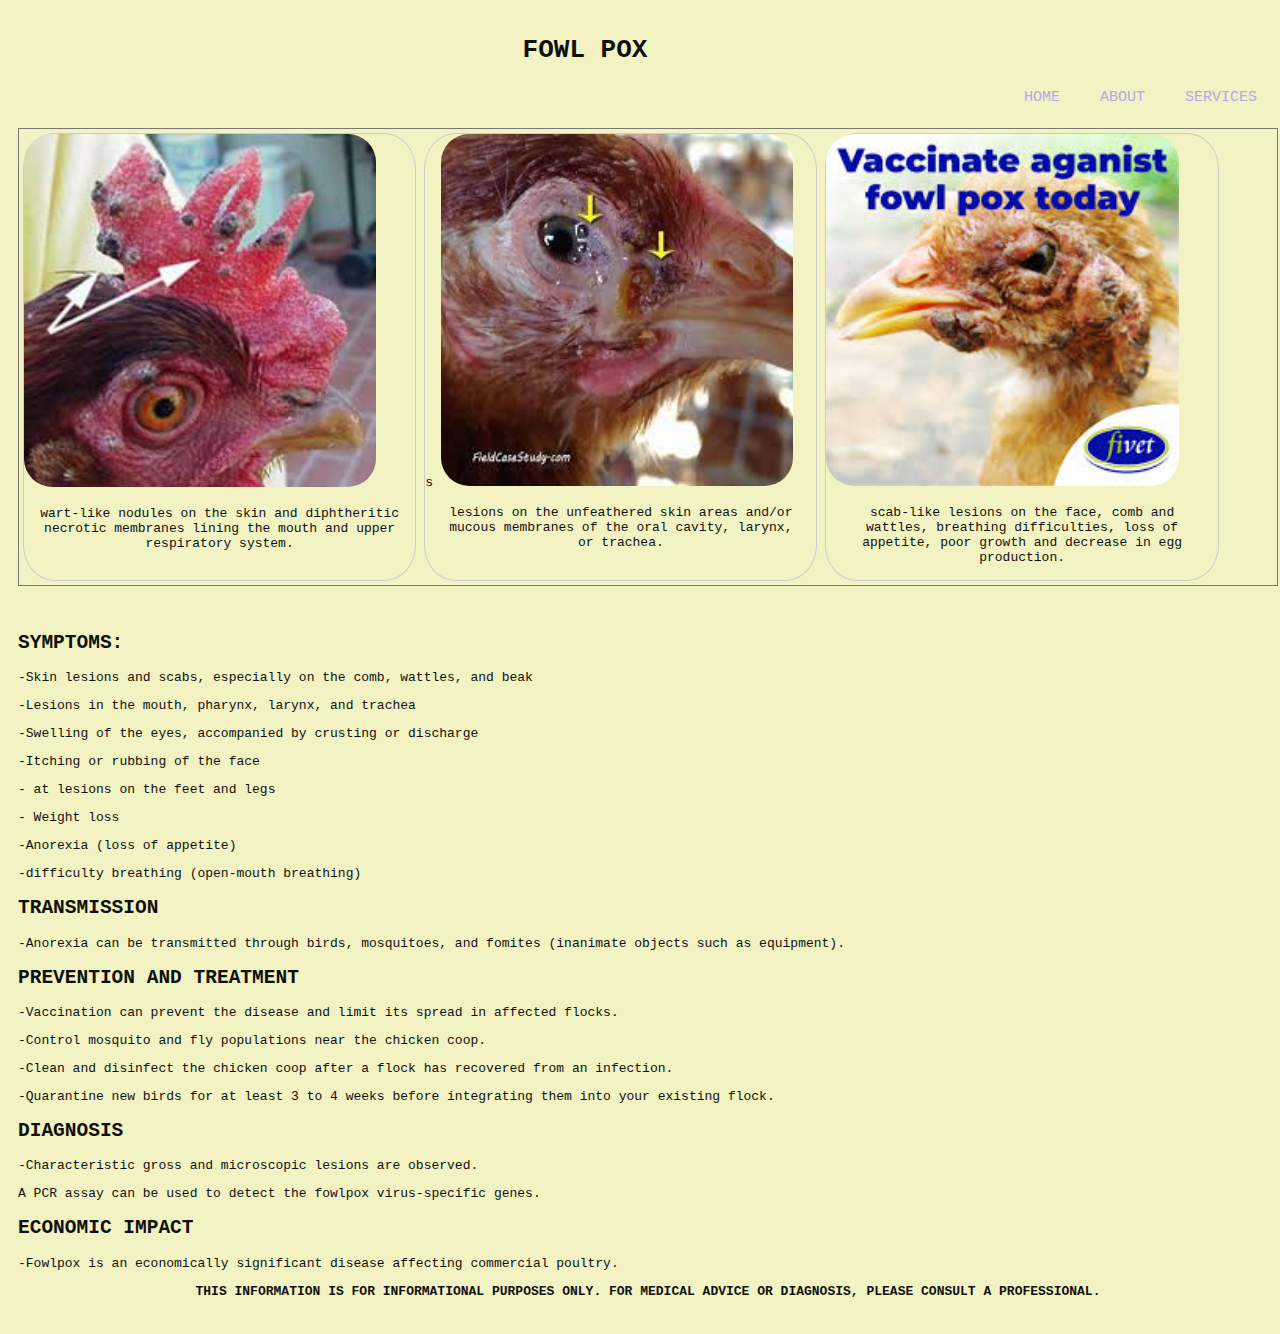
<file: pox.html>
<!DOCTYPE html>
<html lang="en">
<head>
    <meta charset="UTF-8">
    <meta name="viewport" content="width=device-width, initial-scale=1.0">
    <link rel="stylesheet" type="text/css" href="pox.css">
    <title>FOWL POX</title>
</head>
<body>
  <header class="pox">
    <h1>fowl pox</h1>
    <nav>
        <ul>
            
            <a href="service.html"><li>services</li></a>
            <a href="about.html"><li>about</li></a>
            <a href="index.html"><li>home</li></a>
        </ul><br>
        </nav>
</header><br>
    <section class="img">
<div class="gallery">
  <a target="_blank" href="https://www.google.com/search?q=fowl+pox&sca_esv=3473e858e21315cd&udm=2&biw=1369&bih=607&sxsrf=AHTn8zq9dIdhpgpAgEtKlma0L99WguRYsw%3A1740328394362&ei=yk27Z_PpFf-Qxc8P6cPRsAE&oq=&gs_lp=[base64]&sclient=img">

    <img src="images/fowlpox4.jpeg" alt="fowlpox4" width="600" height="400">
  </a>
  <div class="desc">wart-like nodules on the skin and diphtheritic
     necrotic membranes lining the mouth and upper respiratory system.</div>
</div>
<div class="gallery">s
  <a target="_blank" href="https://poultrydvm.com/condition/fowl-pox">

    <img src="images/fowlpox2.jpeg" alt="fowlpox2" width="600" height="400">
  </a>
  <div class="desc"> lesions on the unfeathered skin areas 
    and/or mucous membranes of the oral cavity, larynx, or trachea.

    </div>
</div>
<div class="gallery">
  <a target="_blank" href="https://layinghens.hendrix-genetics.com/en/articles/Fowlpox-or-Avian_pox-is-a-slow-spreading-viral-disease-of-chickens-and-turkeys/">

    <img src="images/fowlpox3.jpeg" alt="fowlpox3" width="600" height="400">
  </a>
  <div class="desc">scab-like lesions on the face, comb and wattles, breathing difficulties, loss of appetite, poor growth and decrease in egg production.</div>
</div>
</section>
<br><br>

    
<h2>Symptoms:</h2>
  
  <p> -Skin lesions and scabs, especially on the comb, wattles, and beak</p>
  <p> -Lesions in the mouth, pharynx, larynx, and trachea</p>
  <p>-Swelling of the eyes, accompanied by crusting or discharge</p>
  <p>-Itching or rubbing of the face</p>
  <p> - at lesions on the feet and legs</p>
  <p>- Weight loss</p>
  <p> -Anorexia (loss of appetite)</p>
  <p> -difficulty breathing (open-mouth breathing)</p>
  <h2>Transmission</h2> 
  <p>-Anorexia can be transmitted through birds, mosquitoes, and fomites (inanimate objects such as equipment). </p>

<h2>Prevention and Treatment</h2> 

  <p> -Vaccination can prevent the disease and limit its spread in affected flocks.  </li>
  <p> -Control mosquito and fly populations near the chicken coop.  </li>
  <p> -Clean and disinfect the chicken coop after a flock has recovered from an infection.  </li>
  <p> -Quarantine new birds for at least 3 to 4 weeks before integrating them into your existing flock.  </li>

<h2>Diagnosis</h2> 

<p> -Characteristic gross and microscopic lesions are observed.  </p>
<p> A PCR assay can be used to detect the fowlpox virus-specific genes.  </p>

<h2>Economic Impact</h2>

<p>-Fowlpox is an economically significant disease affecting commercial poultry.  </p>

<footer>
<p>This information is for informational purposes only. For medical advice or diagnosis, please consult a professional.</p>
</footer>

</body>
</html>
</file>
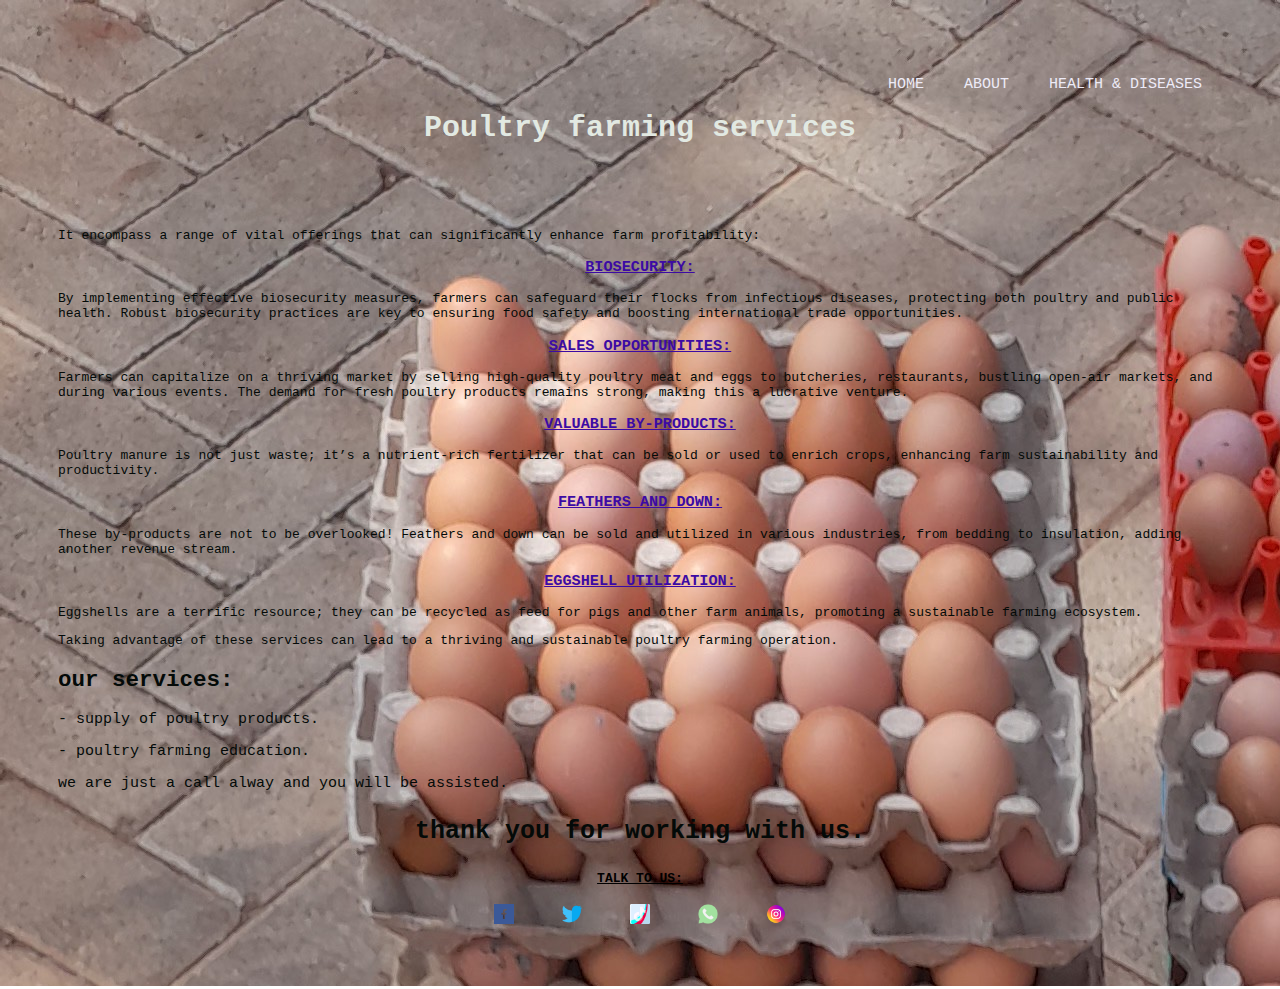
<file: service.html>
<!DOCTYPE html>
<html lang="en">
<head>
    <meta charset="UTF-8">
    <meta name="viewport" content="width=device-width, initial-scale=1.0">
    <title>poultry services</title>
    <link rel="stylesheet" type="text/css" href="services.css">
    </head>
    <nav>
        <ul>
            <a href="health.html"><li>health & diseases</li></a>
            
            <a href="about.html"><li>about</li></a>
            <a href="index.html"><li>home</li></a>
        </ul><br>
        </nav>
    <body>
       
          
        <h2 class="title">Poultry farming services</h2>
        <p>It encompass a range of vital offerings that can significantly enhance farm profitability:</p>
        

             <h3>Biosecurity:</h3>
              <p>By implementing effective biosecurity measures, farmers can safeguard their flocks from infectious diseases, 
              protecting both poultry and public health. Robust biosecurity practices are key to ensuring food safety and
               boosting international trade opportunities.</p>
            
             <h3>Sales Opportunities:</h3>
            <p>Farmers can capitalize on a thriving market by selling high-quality poultry meat and eggs to butcheries, restaurants, 
             bustling open-air markets, and during various events. The demand for fresh poultry products remains strong, making this a lucrative venture.</p>
            
             <h3>Valuable By-products:</h3> 
             <p>Poultry manure is not just waste; it’s a nutrient-rich fertilizer that can be sold or used to enrich crops,
             enhancing farm sustainability and productivity.</p>
        
             <h3>Feathers and Down:</h3> 
            <p>These by-products are not to be overlooked! Feathers and down can be sold and utilized in various industries, 
            from bedding to insulation, adding another revenue stream.</p>
            
             <h3>Eggshell Utilization:</h3>
            <p> Eggshells are a terrific resource; they can be recycled as feed for pigs and other farm animals, 
            promoting a sustainable farming ecosystem. </p>
            
           <p>Taking advantage of these services can lead to a thriving and sustainable poultry farming operation.</p>
        
        <div id="fre">
      
        <h2>our services:</h2>
        <p>- supply of poultry products.</p>
           
            <p>- poultry farming education.</p>
        </section>
        <p>we are just a call alway and you will be assisted.</p>
        <p class="con">thank you for working with us.</p>
        </div>
    </body>
    <footer>
        <aside>
            <h4 class="cont">talk to  us:</h4>
            <p>
                <a href="https://web.facebook.com/profile.php?id=61570667713787&sk=about"><img src="images/facebook_2496095.png" width="20px"></a>
            </p>
            <p><a href=""><img src="images/twitter_1400854.png" width="20px"></a></p>
            <p><a href=""><img src="images/tik-tok_3046118.png" width="20px"></a></p>
            <p><a href=""><img src="images/call_4629058.png" width="20px"></a></p>
            <p><a href=""><img src="images/instagram_4138124.png" width="20px"></a></p>
            
        </aside>
     </footer>
</html>
</file>
<file: about.css>
.container{
    padding: 100px;
    background-image: url(images/fred2.jpeg);
    min-height: 70vh;
    background-position: bottom center;
    background-size: cover;
    box-sizing: border-box;
    padding: 100px;
    font-family: 'Courier New', Courier, monospace;
}
.alfa{
    background-color: rgb(117, 136, 136);
    font-weight: 500;
    font-size: 30px;
    text-align: center;
    padding: 020px;
    margin: 8px;
    color: #e2eae5;
    
}
h4{
    text-align: center;
    color: #eee1e6f6;
    font-weight: bolder;
    font-size: 20px;
}
.cta{
     background-color: rgb(25, 25, 25);
     color: #e2eae5;
     margin-bottom: 19px;
     padding-left: 50px;
}
.cta_title{
    text-transform: capitalize;
    color: #cfe175;
    font-family: 'Courier New', Courier, monospace;
    padding-left: 50px;
    padding-top: 15px;
}
.cta_title_primary{
    font-family: 'Courier New', Courier, monospace;
} 

nav a{
    color: #b6a7ec;
    text-decoration: none;
    text-transform: uppercase;
    font-size: 12px;
    padding-top: 1px;
    touch-action: double-tap-zoom;
}
li{
    font-size: 15px;
    float: right;
    display: inline;
    padding: 5px 20px 0 20px;
    
   
}
a:hover{
    color: rgb(131, 109, 109);
    font-weight: bold;
} 
#showcase{
    min-height: 300px;
    text-align: center;
} 
#showcase p{
    font-size: 15px;
} 
 .cont{
    font-size: 25;
    color: #000;
    text-decoration: underline;
    text-transform: uppercase;
  }
footer p{
    margin: 1;
    color: blue;
    display: inline;
    padding: 5px 20px 0 20px;
 }
 footer{
    color: #000;
    text-align: center;
    flex-direction: row;
    
    margin: 1;
    padding: -9px;
 }
</file>
<file: avian.css>
body{
    width: 100%;
     background-color: rgb(242, 242, 194);
     color: rgb(17, 16, 16);
     font-family: monospace;
     font:  sans-serif;
     padding: 50px;
    margin: 9;
    box-sizing: border-box;
 }
 ul{
    padding: 1px;
    margin-top: 10;
}

div.gallery {
    margin: 4px;
    border: 1px solid #ccc;
    float: left;
    width: 31%;
    height: 100%;
    border-radius: 8%;
    
  }
  div.gallery:hover {
    border-bottom:1px solid #777;
  }
  
  div.gallery img {
    width: 100%;
    height: auto;
    border-radius: 8%;
    align-items: center;
    padding: 5px;
    

  }
  
  div.desc {
    padding: 15px;
    text-align: center;
  } 
  div.img{
    border: 1px solid #777;
    display: flex;
  }  
nav a{
    color: #b6a7ec;
    text-decoration: none;
    text-transform: uppercase;
    font-size: 12px;
    padding-top: 1px;
    touch-action: double-tap-zoom;
}
li{
    font-size: 15px;
    float: right;
    display: inline;
    padding: 5px 20px 0 20px;
   
}

 a:hover{
    color: red;
    font-weight: bold;
}
.para{
  text-align: center;
  padding: 15px;
  margin: 5px;
}
h1{
  width: 90%;
 /* background-color: rgb(206, 204, 202);*/
  text-transform: uppercase;
  text-align: center;
}
h2{
  text-transform: uppercase;
  text-align: center;
}
p{
    text-align: center;
}
footer{
  font-weight: bold;
  text-transform: uppercase;
  text-align: center;
  padding: 10px;
}
</file>
<file: bronchitis.css>
body{
    width: 100%;
     background-color: rgb(242, 242, 194);
     color: rgb(17, 16, 16);
     font-family: monospace;
     font:  sans-serif;
     padding: 50px;
    margin: 9;
    box-sizing: border-box;
 }
 ul{
    padding: 1px;
    margin-top: 10;
}

div.gallery {
    margin: 4px;
    border: 1px solid #ccc;
    float: left;
    width: 31%;
    height: 100%;
    
    border-radius: 8%;
    
  }
  div.gallery:hover {
    border-bottom:1px solid #777;
  }
  
  div.gallery img {
    width: 100%;
    height: auto;
    border-radius: 8%;
    align-items: center;
    

  }
  
  div.desc {
    padding: 15px;
    text-align: center;
  } 
  .img{
    border: 1px solid #777;
    display: flex;
  }  
nav a{
    color: #b6a7ec;
    text-decoration: none;
    text-transform: uppercase;
    font-size: 12px;
    padding-top: 1px;
    touch-action: double-tap-zoom;
}
li{
    font-size: 15px;
    float: right;
    display: inline;
    padding: 5px 20px 0 20px;
   
}

 a:hover{
    color: red;
    font-weight: bold;
}
.para{
  clear: both;
  text-align: center;
  padding: 15px;
  margin: 5px;
}
h1{
  width: 90%;
 /* background-color: rgb(206, 204, 202);*/
  text-transform: uppercase;
  text-align: center;
}
h2{
  text-transform: uppercase;
  text-align: center;
}
p{
    text-align: center;
}
footer{
  font-weight: bold;
  text-transform: uppercase;
  text-align: center;
  padding: 10px;
}
</file>
<file: health.css>
@media only screen and (min-width: 400px) {
body{
    background-image: url(images/background3.jpeg);
    min-height: 100vh;
    background-position: bottom center;
    background-size: cover;
    font-size: 15px;
}
}
header{
    background-color: azure;
}
h1{
    width: 90%;
   /* background-color: rgb(206, 204, 202);*/
    text-transform: uppercase;
    text-align: center;
}
ul{
    padding: 4px;
    margin: 0;
}
nav a{
    color: #b6a7ec;
    text-decoration: none;
    text-transform: uppercase;
    font-size: 12px;
    padding-top: 1px;
    touch-action: double-tap-zoom;
}
li{
    font-size: 15px;
    float: right;
    display: inline;
    padding: 5px 20px 0 20px;
   
}
a:hover{
    color: red;
    font-weight: bold;
}
.para{
  text-align: center;
  padding: 15px;
  margin: 5px;
}
h1{
  width: 90%;
 /* background-color: rgb(206, 204, 202);*/
  text-transform: uppercase;
  text-align: center;
}
#showcase{
    min-height: 300px;
    text-align: center;
} 
#showcase p{
    font-size: 15px;
} 
 .cont{
    font-size: 25;
    color: #000;
    text-decoration: underline;
    text-transform: uppercase;
  }
footer p{
    margin: 1;
    color: blue;
    display: inline;
    padding: 5px 20px 0 20px;
 }
 footer{
    color: #000;
    text-align: center;
    flex-direction: row;
    
    margin: 1;
    padding: -9px;
 }
</file>
<file: marekes.css>
body{
    width: 100%;
     background-color: rgb(242, 242, 194);
     color: rgb(17, 16, 16);
     font-family: monospace;
     font:  sans-serif;
     padding: 50px;
    margin: 9;
    box-sizing: border-box;
 }
 ul{
    padding: 1px;
    margin-top: 10;
}

div.gallery {
    margin: 4px;
    border: 1px solid #ccc;
    float: left;
    width: 31%;
    border-radius: 8%;
    
  }
  div.gallery:hover {
    border-bottom:1px solid #777;
  }
  
  div.gallery img {
    width: 90%;
    height: auto;
    border-radius: 8%;
    align-items: center;
    display: flex;

  }
  
  div.desc {
    padding: 15px;
    text-align: center;
  } 
  .img{
    border: 1px solid #777;
    display: flex;
  }  
nav a{
    color: #b6a7ec;
    text-decoration: none;
    text-transform: uppercase;
    font-size: 12px;
    padding-top: 1px;
    touch-action: double-tap-zoom;
}
li{
    font-size: 15px;
    float: right;
    display: inline;
    padding: 5px 20px 0 20px;
   
}

 a:hover{
    color: red;
    font-weight: bold;
}
.para{
  text-align: center;
  padding: 15px;
  margin: 5px;
}
h1{
  width: 90%;
 /* background-color: rgb(206, 204, 202);*/
  text-transform: uppercase;
  text-align: center;
}
h2{
  text-transform: uppercase;
  text-align: center;
}
p{
    text-align: center;
}
footer{
  font-weight: bold;
  text-transform: uppercase;
  text-align: center;
}
</file>
<file: newcastle virus.css>
body{
    width: 100%;
     background-color: rgb(242, 242, 194);
     color: rgb(17, 16, 16);
     font-family: monospace;
     font:  sans-serif;
     padding: 50px;
    margin: 9;
    box-sizing: border-box;
 }
 ul{
    padding: 1px;
    margin-top: 10;
}

div.gallery {
    margin: 4px;
    border: 1px solid #ccc;
    float: left;
    width: 31%;
    height: 100%;
    border-radius: 8%;
    
  }
  div.gallery:hover {
    border-bottom:1px solid #777;
  }
  
  div.gallery img {
    width: 100%;
    height: auto;
    border-radius: 8%;
    align-items: center;

  }
  
  div.desc {
    padding: 15px;
    text-align: center;
  } 
  .img{
    border: 1px solid #777;
  }  
nav a{
    color: #b6a7ec;
    text-decoration: none;
    text-transform: uppercase;
    font-size: 12px;
    padding-top: 1px;
    touch-action: double-tap-zoom;
}
li{
    font-size: 15px;
    float: right;
    display: inline;
    padding: 5px 20px 0 20px;
   
}

 a:hover{
    color: red;
    font-weight: bold;
}
.para{
  text-align: center;
  padding: 15px;
  margin: 5px;
}
h1{
  width: 90%;
 /* background-color: rgb(206, 204, 202);*/
  text-transform: uppercase;
  text-align: center;
}
h2{
  text-transform: uppercase;
  text-align: center;
}
p{
    text-align: center;
}
footer{
  font-weight: bold;
  text-transform: uppercase;
  text-align: center;
  padding: 10px;
}
</file>
<file: newcastle.css>
body{
    width: 100%;
     background-color: rgb(242, 242, 194);
     color: rgb(17, 16, 16);
     font-family: monospace;
     font:  sans-serif;
     padding: 50px;
    margin: 9;
    box-sizing: border-box;
 }
 ul{
    padding: 1px;
    margin-top: 10;
}

div.gallery {
    margin: 4px;
    border: 1px solid #ccc;
    float: left;
    width: 31%;
    height: 100%;
    border-radius: 8%;
    
  }
  div.gallery:hover {
    border-bottom:1px solid #777;
  }
  
  div.gallery img {
    width: 100%;
    height: auto;
    border-radius: 8%;
    align-items: center;

  }
  
  div.desc {
    padding: 15px;
    text-align: center;
  } 
  .img{
    border: 1px solid #777;
  }  
nav a{
    color: #b6a7ec;
    text-decoration: none;
    text-transform: uppercase;
    font-size: 12px;
    padding-top: 1px;
    touch-action: double-tap-zoom;
}
li{
    font-size: 15px;
    float: right;
    display: inline;
    padding: 5px 20px 0 20px;
   
}

 a:hover{
    color: red;
    font-weight: bold;
}
.para{
  text-align: center;
  padding: 15px;
  margin: 5px;
}
h1{
  width: 90%;
 /* background-color: rgb(206, 204, 202);*/
  text-transform: uppercase;
  text-align: center;
}
h2{
  text-transform: uppercase;
  text-align: center;
}
p{
    text-align: center;
}
footer{
  font-weight: bold;
  text-transform: uppercase;
  text-align: center;
  padding: 10px;
}
</file>
<file: pox.css>
body{
    width: 100%;
     background-color: rgb(242, 242, 194);
     color: rgb(17, 16, 16);
     font-family: monospace;
     font:  sans-serif;
    padding: 10px;
     box-sizing: border-box;
 }
 ul{
    padding: 1px;
    margin-top: 10;
}

div.gallery {
    margin: 4px;
    border: 1px solid #ccc;
    float: left;
    width: 31.1%;
    border-radius: 8%;
    
  }
  div.gallery:hover {
    border-bottom:1px solid #777;
  }
  
  div.gallery img {
    width: 90%;
    height: auto;
    border-radius: 8%;
    align-items: center;

  }
  
  div.desc {
    padding: 15px;
    text-align: center;
  } 
  .img{
    border: 1px solid #777;
    display: flex;
  }  
nav a{
    color: #b6a7ec;
    text-decoration: none;
    text-transform: uppercase;
    font-size: 12px;
    padding-top: 1px;
    touch-action: double-tap-zoom;
}
li{
    font-size: 15px;
    float: right;
    display: inline;
    padding: 5px 20px 0 20px;
   
}

 a:hover{
    color: red;
    font-weight: bold;
}
.para{
  text-align: center;
  padding: 15px;
  margin: 5px;
}
h1{
  width: 90%;
 /* background-color: rgb(206, 204, 202);*/
  text-transform: uppercase;
  text-align: center;
}
h2{
  text-transform: uppercase;
  text-align: left;
}
footer{
  font-weight: bold;
  text-transform: uppercase;
  text-align: center;
}
</file>
<file: services.css>
body{
    background-image: url(images/mayai.jpg) ;
    background-repeat: no-repeat;
    color: rgb(4, 10, 8);
    font-family: monospace;
    font:  sans-serif;
    padding: 50px;
    margin: 9;
    box-sizing: border-box;
}
.title{
    text-align: center;
    color: #e2e9e2;
    font-weight: 900;
    font-size: 30px;
    padding-bottom: 5%;
}
h3 {
    color: rgb(60, 11, 164);
    font-family: monospace;
    text-align: center;
    text-transform: uppercase;
    text-decoration: underline;
}
nav a{
    color: #edebf7;
    text-decoration: none;
    text-transform: uppercase;
    font-size: 12px;
    padding-top: 1px;
    touch-action: double-tap-zoom;
}
li{
    font-size: 15px;
    float: right;
    display: inline;
    padding: 5px 20px 0 20px;
   
}

 a:hover{
    color: red;
    font-weight: bold;
}
 img{
    image-rendering: auto;
 }
 #fre{
    
    font-size: 15px;
 }
 li{
    align-content: center;
 }
 .con{
    font-weight: bold;
    font-size: 25px;
    text-align: center;
 }

 .cont{
    font-size: 25;
    color: #000;
    text-decoration: underline;
    text-transform: uppercase;
  }
footer p{
    margin: 1;
    color: blue;
    display: inline;
    padding: 5px 20px 0 20px;
 }
 footer{
    color: #000;
    text-align: center;
    flex-direction: row;
    
    margin: 1;
    padding: -9px;
 }
</file>
